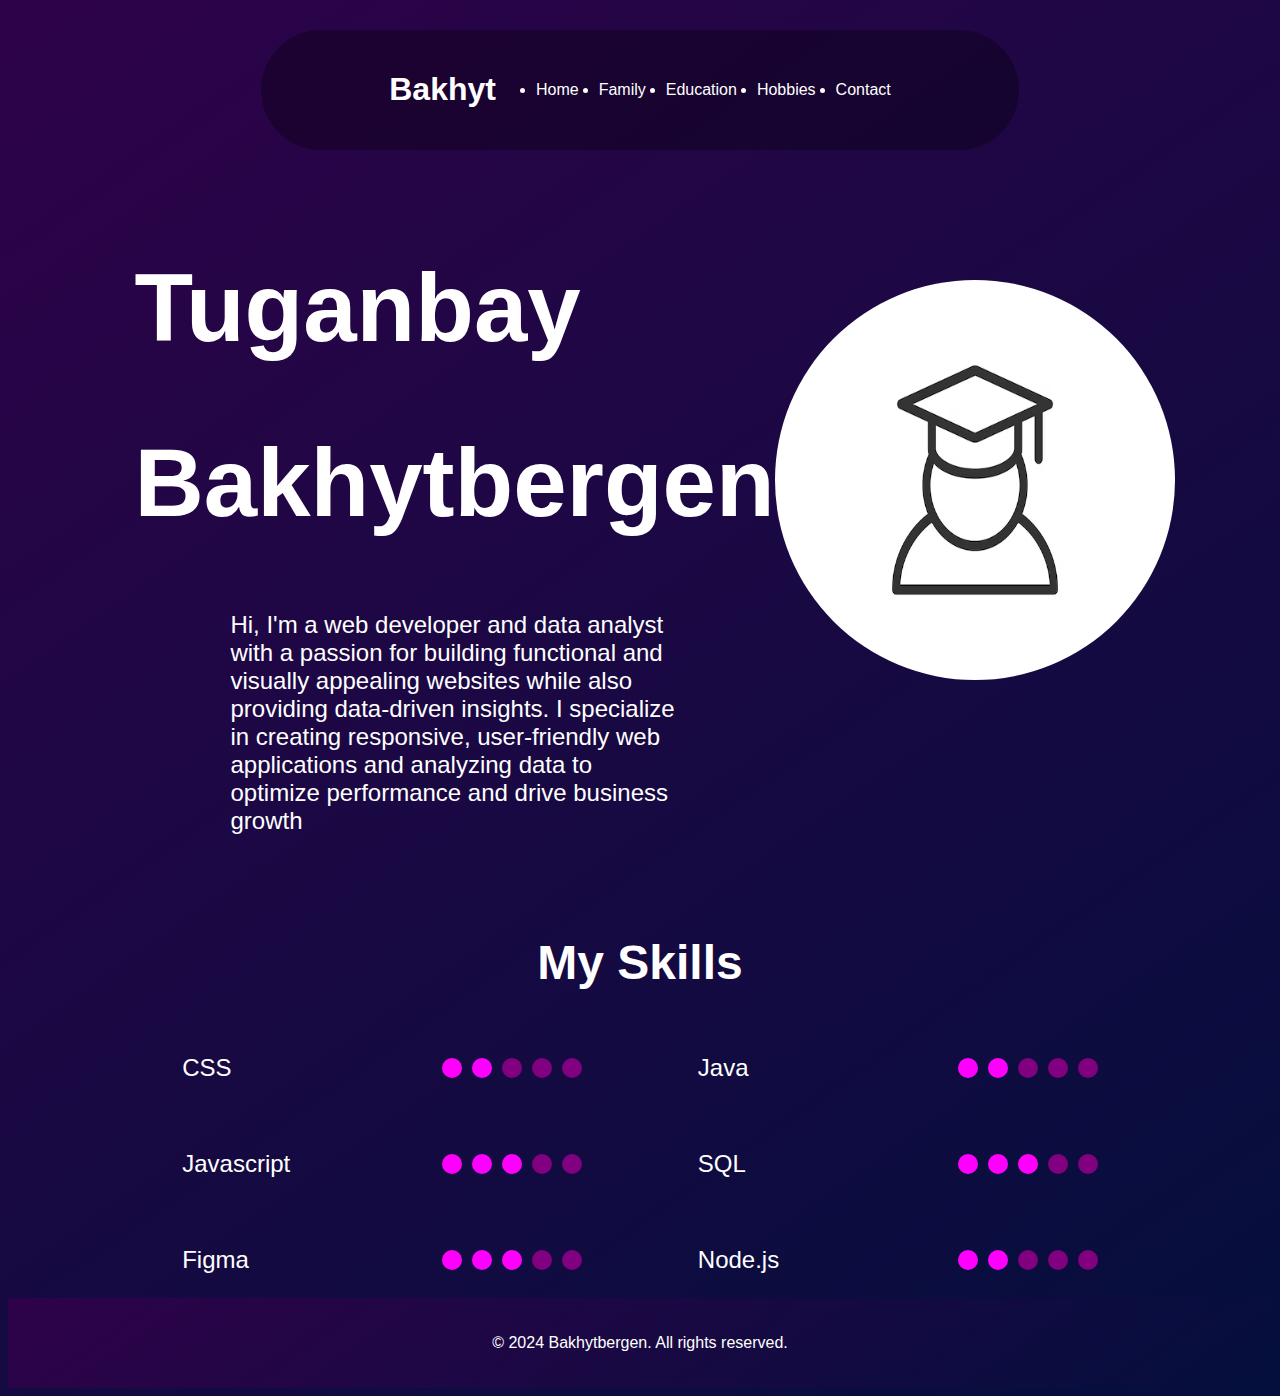
<file: project/index.html>
<!DOCTYPE html>
<html lang="en">
<head>
    <meta charset="UTF-8">
    <meta name="viewport" content="width=device-width, initial-scale=1.0">
    <title>Rohan Patil - Portfolio</title>
    <link rel="stylesheet" href="CSS/style.css"> <!-- Link to the main stylesheet -->
</head>
<body>
    <header>
        <nav class="navbar"> <!-- Navigation bar -->
            <div class="logo">
                <h1>Bakhyt</h1> <!-- Logo -->
            </div>
            <ul class="nav-links"> <!-- Navigation links -->
                <li><a href="index.html">Home</a></li>
                <li><a href="family.html">Family</a></li>
                <li><a href="education.html">Education</a></li>
                <li><a href="hobbies.html">Hobbies</a></li>
                <li><a href="contact.html">Contact</a></li>
            </ul>
        </nav>
    </header>

    <main>
        <section class="intro"> <!-- Introductory section -->
            <div class="intro-text">
                <h2>Tuganbay</h2> <!-- First heading -->
                <h2>Bakhytbergen</h2> <!-- Second heading -->
                <p>Hi, I'm a web developer and data analyst with a 
                    passion for building functional and visually appealing websites while also providing data-driven insights. I specialize in creating responsive, user-friendly web applications and analyzing data to optimize performance and drive business growth</p> <!-- Introductory text -->
            </div>

            <div class="background-circle"> <!-- Background circle -->
                <img src="img/me.png" alt="" class="circle"> <!-- Image -->
            </div>
        </section>
        <section class="skills-section"> <!-- Skills section -->
            <h2>My Skills</h2>
            <div class="skills-grid"> <!-- Grid for skills -->
                <div class="skill-item"> <!-- Skill item for CSS -->
                    <p>CSS</p>
                    <div class="skill-level"> <!-- Skill level indicator -->
                        <span></span><span></span><span class="empty"></span><span class="empty"></span><span class="empty"></span>
                    </div>
                </div>
                <div class="skill-item"> <!-- Skill item for Java -->
                    <p>Java</p>
                    <div class="skill-level">
                        <span></span><span></span><span class="empty"></span><span class="empty"></span><span class="empty"></span>
                    </div>
                </div>
                <div class="skill-item"> <!-- Skill item for Javascript -->
                    <p>Javascript</p>
                    <div class="skill-level">
                        <span></span><span></span><span></span><span class="empty"></span><span class="empty"></span>
                    </div>
                </div>
                <div class="skill-item"> <!-- Skill item for SQL -->
                    <p>SQL</p>
                    <div class="skill-level">
                        <span></span><span></span><span></span><span class="empty"></span><span class="empty"></span>
                    </div>
                </div>
                <div class="skill-item"> <!-- Skill item for Figma -->
                    <p>Figma</p>
                    <div class="skill-level">
                        <span></span><span></span><span></span><span class="empty"></span><span class="empty"></span>
                    </div>
                </div>
                
                <div class="skill-item"> <!-- Skill item for Node.js -->
                    <p>Node.js</p>
                    <div class="skill-level">
                        <span></span><span></span><span class="empty"></span><span class="empty"></span><span class="empty"></span>
                    </div>
                </div>
            </div>
        </section>
    </main>
    <footer>
        <div class="footer-content"> <!-- Footer content -->
            <p>&copy; 2024 Bakhytbergen. All rights reserved.</p>
        </div>
    </footer>
</body>
</html>
</file>
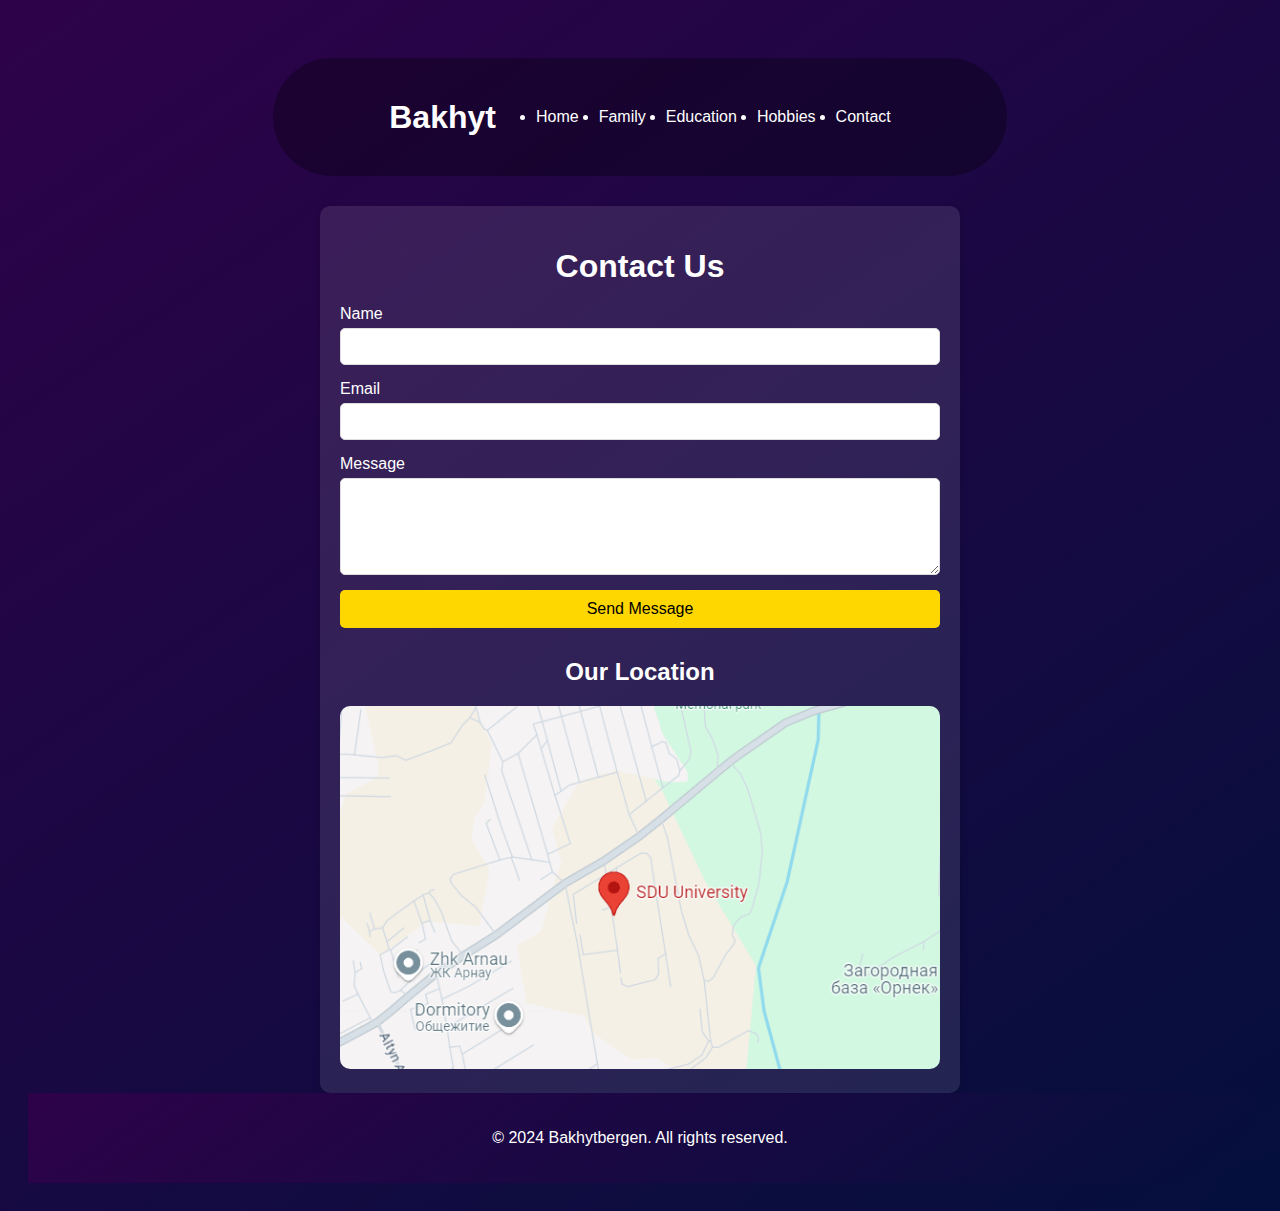
<file: project/contact.html>
<!DOCTYPE html>
<html lang="en">
<head>
    <meta charset="UTF-8">
    <meta name="viewport" content="width=device-width, initial-scale=1.0">
    <title>Document</title>
    <link rel="stylesheet" href="CSS/contact.css"> <!-- Link to the contact page stylesheet -->
</head>
<body>
    <header>
        <nav class="navbar"> <!-- Navigation bar -->
            <div class="logo">
                <h1>Bakhyt</h1> <!-- Logo -->
            </div>
            <ul class="nav-links"> <!-- Navigation links -->
                <li><a href="index.html">Home</a></li>
                <li><a href="family.html">Family</a></li>
                <li><a href="education.html">Education</a></li>
                <li><a href="hobbies.html">Hobbies</a></li>
                <li><a href="contact.html">Contact</a></li>
            </ul>
        </nav>
    </header>

    <div class="container"> <!-- Main container for contact form -->
        <h1>Contact Us</h1> <!-- Page heading -->
        <form> <!-- Contact form -->
            <label for="name">Name</label>
            <input type="text" id="name" name="name" required> <!-- Input for name -->

            <label for="email">Email</label>
            <input type="email" id="email" name="email" required> <!-- Input for email -->

            <label for="message">Message</label>
            <textarea id="message" name="message" rows="5" required></textarea> <!-- Textarea for message -->

            <button type="submit">Send Message</button> <!-- Submit button -->
        </form>

        <div class="map-container"> <!-- Container for map -->
            <h2>Our Location</h2> <!-- Map heading -->
            <img src="img/place-sdu.png" alt="Map Location"> <!-- Image of map location -->
        </div>
    </div>

    <footer>
        <div class="footer-content"> <!-- Footer content -->
            <p>&copy; 2024 Bakhytbergen. All rights reserved.</p> <!-- Copyright notice -->
        </div>
    </footer>
</body>
</html>
</file>
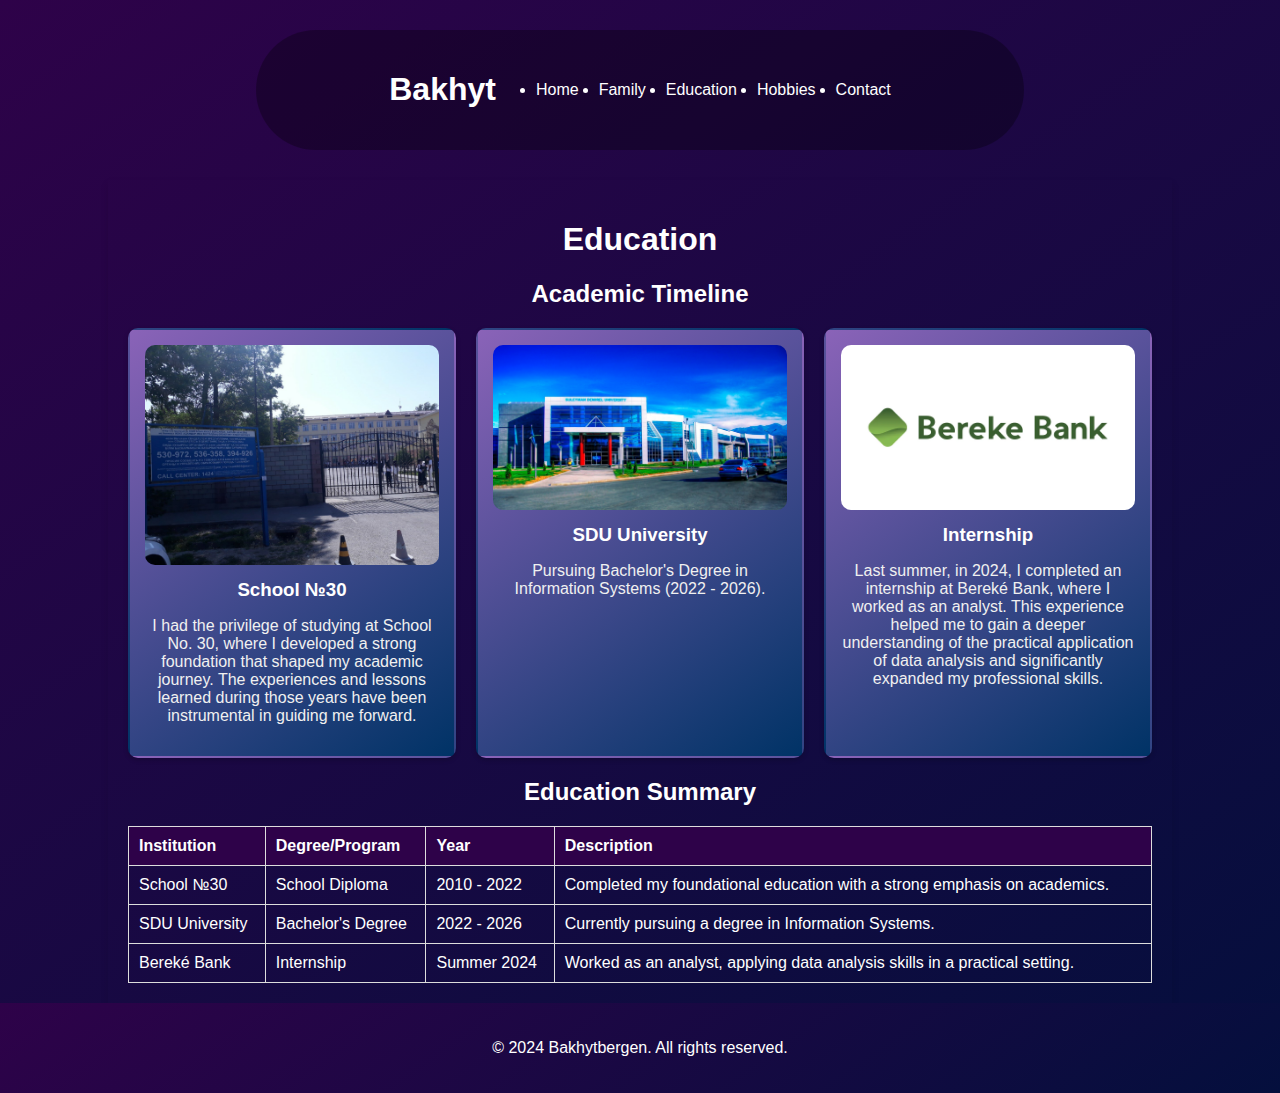
<file: project/education.html>
<!DOCTYPE html>
<html lang="en">
<head>
    <meta charset="UTF-8">
    <meta name="viewport" content="width=device-width, initial-scale=1.0">
    <title>Education - Student Portfolio</title>
    <link rel="stylesheet" href="CSS/education.css"> <!-- Link to the education page stylesheet -->
    <!-- Link to the header stylesheet -->
</head>
<body>
    <header>
        <nav class="navbar"> <!-- Navigation bar -->
            <div class="logo">
                <h1>Bakhyt</h1> <!-- Logo -->
            </div>
            <ul class="nav-links"> <!-- Navigation links -->
                <li><a href="index.html">Home</a></li>
                <li><a href="family.html">Family</a></li>
                <li><a href="education.html">Education</a></li>
                <li><a href="hobbies.html">Hobbies</a></li>
                <li><a href="contact.html">Contact</a></li>
            </ul>
        </nav>
    </header>
    <main>
        <section class="education-section"> <!-- Main section for education information -->
            <h1>Education</h1> <!-- Page heading -->

            <h2>Academic Timeline</h2> <!-- Subheading for the timeline -->
            <div class="container"> <!-- Container for cards displaying education milestones -->
                <div class="card"> <!-- Card for School No. 30 -->
                    <img src="img/school30.png" alt="School"> <!-- Image of the school -->
                    <h3>School №30</h3> <!-- Name of the institution -->
                    <p>I had the privilege of studying at School No. 30, where I developed a strong foundation 
                        that shaped my academic journey. The experiences and lessons learned during those years have been instrumental in guiding me forward.</p>
                </div>
                <div class="card"> <!-- Card for SDU University -->
                    <img src="img/univer.png" alt="University"> <!-- Image of the university -->
                    <h3>SDU University</h3> <!-- Name of the institution -->
                    <p>Pursuing Bachelor's Degree in Information Systems (2022 - 2026).</p>
                </div>
                <div class="card"> <!-- Card for the internship -->
                    <img src="img/bank.png" alt="Internship"> <!-- Image related to the internship -->
                    <h3>Internship</h3> <!-- Title for the internship experience -->
                    <p>Last summer, in 2024, I completed an internship at Bereké Bank, where I worked as an analyst.
                         This experience helped me to gain a deeper understanding of the practical application of data analysis and significantly expanded my professional skills.</p>
                </div>
            </div>

            <h2>Education Summary</h2> <!-- Subheading for the education summary -->
            <table class="education-table"> <!-- Table for summarizing education -->
                <thead>
                    <tr>
                        <th>Institution</th> <!-- Column for institution name -->
                        <th>Degree/Program</th> <!-- Column for degree or program -->
                        <th>Year</th> <!-- Column for year -->
                        <th>Description</th> <!-- Column for description -->
                    </tr>
                </thead>
                <tbody>
                    <tr>
                        <td>School №30</td> <!-- Data for School No. 30 -->
                        <td>School Diploma</td> <!-- Degree obtained -->
                        <td>2010 - 2022</td> <!-- Year attended -->
                        <td>Completed my foundational education with a strong emphasis on academics.</td> <!-- Description of the experience -->
                    </tr>
                    <tr>
                        <td>SDU University</td> <!-- Data for SDU University -->
                        <td>Bachelor's Degree</td> <!-- Degree being pursued -->
                        <td>2022 - 2026</td> <!-- Year of study -->
                        <td>Currently pursuing a degree in Information Systems.</td> <!-- Description of the experience -->
                    </tr>
                    <tr>
                        <td>Bereké Bank</td> <!-- Data for the internship -->
                        <td>Internship</td> <!-- Type of experience -->
                        <td>Summer 2024</td> <!-- Year of the internship -->
                        <td>Worked as an analyst, applying data analysis skills in a practical setting.</td> <!-- Description of the experience -->
                    </tr>
                </tbody>
            </table>
        </section>
    </main>
    <footer>
        <div class="footer-content"> <!-- Footer content -->
            <p>&copy; 2024 Bakhytbergen. All rights reserved.</p> <!-- Copyright notice -->
        </div>
    </footer>
</body>
</html>
</file>
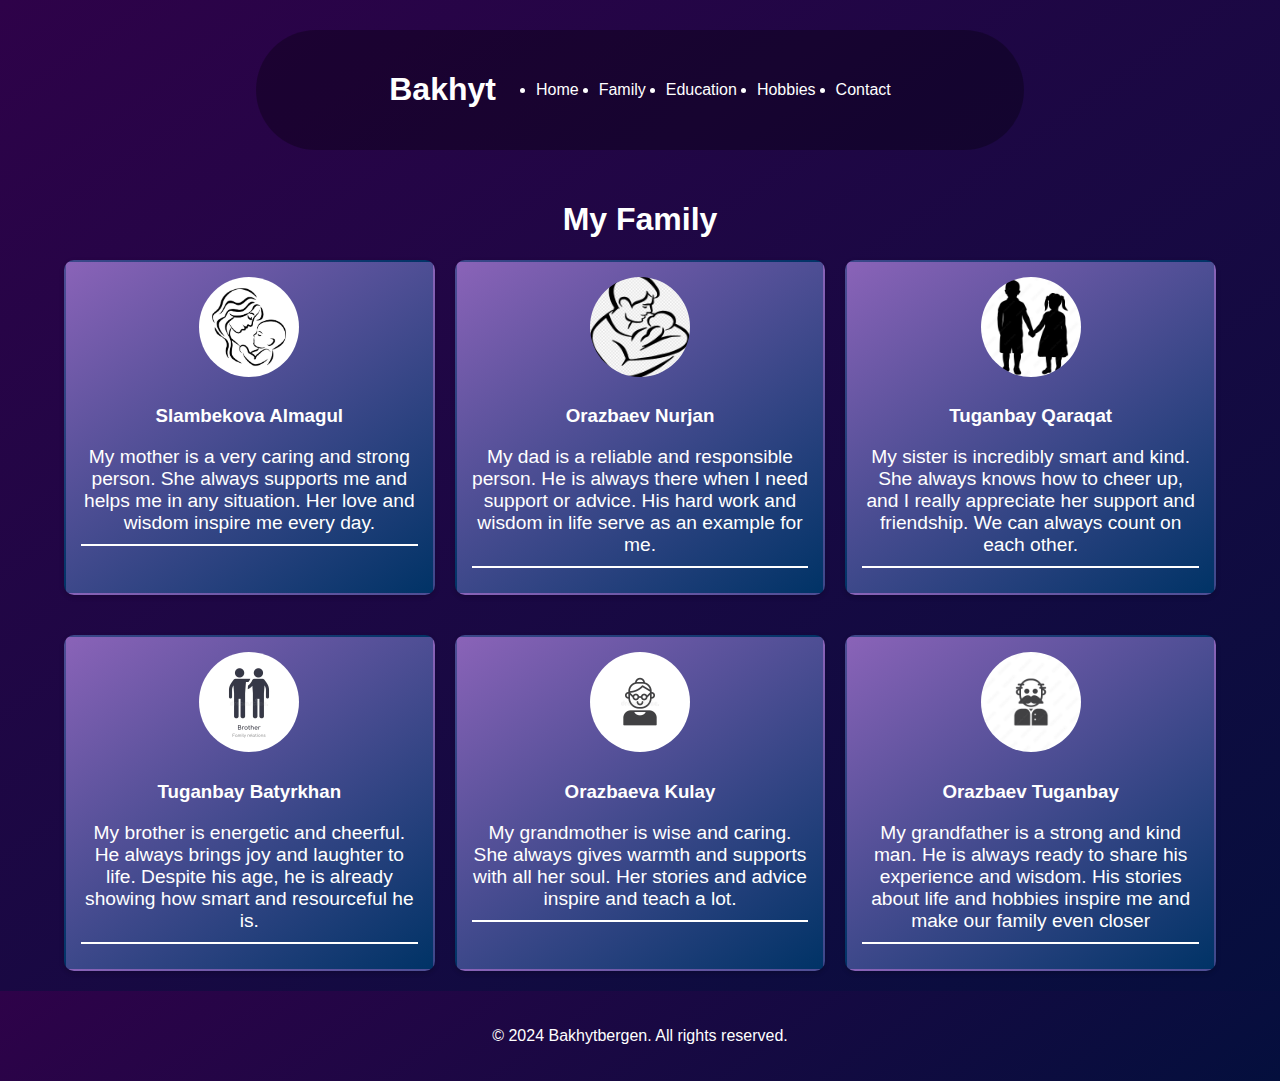
<file: project/family.html>
<!DOCTYPE html>
<html lang="en">
<head>
    <meta charset="UTF-8">
    <meta name="viewport" content="width=device-width, initial-scale=1.0">
    <title>Document</title>
    <link rel="stylesheet" href="CSS/family.css"> <!-- Link to the family page stylesheet -->
    
</head>
<body>
    <header>
        <nav class="navbar"> <!-- Navigation bar -->
            <div class="logo">
                <h1>Bakhyt</h1> <!-- Logo -->
            </div>
            <ul class="nav-links"> <!-- Navigation links -->
                <li><a href="index.html">Home</a></li>
                <li><a href="family.html">Family</a></li>
                <li><a href="education.html">Education</a></li>
                <li><a href="hobbies.html">Hobbies</a></li>
                <li><a href="contact.html">Contact</a></li>
            </ul>
        </nav>
    </header>

    <main>
        <section class="family-section"> <!-- Main section for family information -->
            <h1>My Family</h1> <!-- Page heading -->
            <div class="family-grid"> <!-- Grid layout for family members -->
                <div class="family-member"> <!-- Family member item -->
                    <img src="img/mother.png" alt="Family Member 1"> <!-- Image of the family member -->
                    <h3>Slambekova Almagul</h3> <!-- Name of the family member -->
                    <p>My mother is a very caring and strong person. 
                        She always supports me and helps me in any situation. Her love and wisdom inspire me every day.</p>
                </div>
                <div class="family-member"> <!-- Family member item -->
                    <img src="img/father.png" alt="Family Member 2"> <!-- Image of the family member -->
                    <h3>Orazbaev Nurjan</h3> <!-- Name of the family member -->
                    <p>My dad is a reliable and responsible person. 
                        He is always there when I need support or advice. His hard work and wisdom in life serve as an example for me.</p>
                </div>
                <div class="family-member"> <!-- Family member item -->
                    <img src="img/sister.png" alt="Family Member 3"> <!-- Image of the family member -->
                    <h3>Tuganbay Qaraqat</h3> <!-- Name of the family member -->
                    <p>My sister is incredibly smart and kind.
                         She always knows how to cheer up, and I really appreciate her support and friendship. We can always count on each other.</p>
                </div>
                <div class="family-member"> <!-- Family member item -->
                    <img src="img/brother.png" alt="Family Member 4"> <!-- Image of the family member -->
                    <h3>Tuganbay Batyrkhan</h3> <!-- Name of the family member -->
                    <p>My brother is energetic and cheerful.
                         He always brings joy and laughter to life. Despite his age, he is already showing how smart and resourceful he is.</p>
                </div>
                <div class="family-member"> <!-- Family member item -->
                    <img src="img/grandmo.png" alt="Family Member 5"> <!-- Image of the family member -->
                    <h3>Orazbaeva Kulay</h3> <!-- Name of the family member -->
                    <p>My grandmother is wise and caring.
                         She always gives warmth and supports with all her soul. Her stories and advice inspire and teach a lot.</p>
                </div>
                <div class="family-member"> <!-- Family member item -->
                    <img src="img/grandfa.png" alt="Family Member 6"> <!-- Image of the family member -->
                    <h3>Orazbaev Tuganbay</h3> <!-- Name of the family member -->
                    <p>My grandfather is a strong and kind man. He is always ready to share his experience and wisdom. His stories about life and hobbies inspire me and make our family even closer</p>
                </div>
            </div>
        </section>
    </main>
    <footer>
        <div class="footer-content"> <!-- Footer content -->
            <p>&copy; 2024 Bakhytbergen. All rights reserved.</p> <!-- Copyright notice -->
        </div>
    </footer>
    
</body>
</html>
</file>
<file: project/CSS/style.css>
/* Global Styles */
@import url(./header.css); 
body {
    
    font-family: 'Arial', sans-serif; /* Set font family */
    background: linear-gradient(145deg, #2E0249, #040F3D); /* Gradient background */
    color: white; /* Text color */
}

.theme-toggle {
    display: flex; /* Flex container for theme toggle */
    align-items: center; /* Align items vertically */
    gap: 5px; /* Space between items */
}

.theme-toggle input {
    margin-left: 10px; /* Space between label and input */
}

.contact-btn {
    background-color: #4C4FEB; /* Button background color */
    padding: 10px 20px; /* Button padding */
    border: none; /* No border */
    border-radius: 20px; /* Rounded corners */
    color: white; /* Button text color */
    cursor: pointer; /* Pointer cursor on hover */
}

.contact-btn:hover {
    background-color: #6F72F9; /* Hover state color */
}

/* Main Section */
main {
    align-items: center; /* Center items vertically */
    width: 80%; /* Set main section width */
    margin: 0 auto; /* Center horizontally */
}

.intro {
    display: flex; /* Flex container for intro */
}

.intro-text h2 {
    font-size: 6rem; /* Large heading size */
    line-height: 1; /* Line height */
}

.intro-text p {
    width: 70%; /* Paragraph width */
    font-size: 1.5rem; /* Font size */
    margin: auto;
}




.background-circle .circle {
    width: 400px; /* Circle width */
    height: 400px; /* Circle height */
    background: radial-gradient(circle, #FF79F9, #4C4FEB); /* Gradient background */
    border-radius: 50%; /* Circular shape */
    right: 100px; /* Positioning */
    margin-top: 100px; /* Space above circle */
}

.skills-section {
    text-align: center; /* Center text */
    margin-top: 100px; /* Space above section */
    color: #fff; /* Text color */
}

h2 {
    font-size: 3em; /* Heading size */
    font-family: 'Uindbase Font 1', sans-serif; /* Font family */
}

.skills-grid {
    display: grid; /* Grid layout for skills */
    grid-template-columns: repeat(2, 1fr); /* Two columns */
    gap: 20px; /* Space between items */
    justify-items: center; /* Center items */
    margin-top: 30px; /* Space above grid */
}

.skill-item {
    display: flex; /* Flex container for skill item */
    align-items: center; /* Align items vertically */
    justify-content: space-between; /* Space between elements */
    width: 400px; /* Set item width */
}

.skill-item p {
    font-size: 1.5em; /* Font size */
    font-family: 'Usually-font', sans-serif; /* Font family */
}

.skill-level {
    display: flex; /* Flex container for skill level */
    gap: 10px; /* Space between level indicators */
}

.skill-level span {
    display: inline-block; /* Inline block for circles */
    width: 20px; /* Circle width */
    height: 20px; /* Circle height */
    background-color: #ff00ff; /* Filled circle color */
    border-radius: 50%; /* Circular shape */
}

.skill-level .empty {
    background-color: #800080; /* Unfilled circle color */
}

a {
    color: #00bfff; /* Link color */
    text-decoration: none; /* No underline */
}

a:hover {
    text-decoration: underline; /* Underline on hover */
}

/* Responsive Styles */
@media(max-width:1220px) {
    .background-circle .circle {
        width: 350px; /* Adjusted circle width */
        height: 350px; /* Adjusted circle height */
    }
    .intro-text h2 {
        font-size: 4rem; /* Adjusted heading size */
    }
    .intro-text p {
        width: 70%; /* Maintain paragraph width */
        font-size: 1.2rem; /* Adjusted font size */
    }
}

@media(max-width:950px) {
    .background-circle .circle {
        width: 300px; /* Adjusted circle width */
        height: 300px; /* Adjusted circle height */
    }
    .intro-text h2 {
        font-size: 3rem; /* Adjusted heading size */
    }
    .intro-text p {
        width: 70%; /* Maintain paragraph width */
        font-size: 1.1rem; /* Adjusted font size */
    }
    .skills-section {
        text-align: center; /* Center text */
        margin-top: 100px; /* Space above section */
    }
    h2 {
        font-size: 2em; /* Adjusted heading size */
    }
    .skills-grid {
        display: grid; /* Grid layout for skills */
    }
    .skill-item {
        display: flex; /* Flex container for skill item */
        gap: 3px; /* Space between elements */
        width: 80%; /* Adjusted item width */
    }
    .skill-item p {
        font-size: 1.5em; /* Font size */
    }
}

@media(max-width:850px) {
    .background-circle .circle {
        width: 250px; /* Adjusted circle width */
        height: 250px; /* Adjusted circle height */
    }
    .intro-text h2 {
        font-size: 2.7rem; /* Adjusted heading size */
    }
    .intro-text p {
        width: 70%; /* Maintain paragraph width */
        font-size: 1.1rem; /* Adjusted font size */
    }
    h2 {
        font-size: 2em; /* Adjusted heading size */
    }
}

@media(max-width:650px) {
    .background-circle .circle {
        width: 250px; /* Adjusted circle width */
        height: 250px; /* Adjusted circle height */
    }
    .intro {
        position: relative; /* Positioning for intro */
        text-align: center; /* Center text */
    }
    .background-circle {
        position: absolute; /* Allows circle to overflow */
        top: -50px; /* Vertical positioning */
        left: 50%; /* Horizontal centering */
        transform: translateX(-50%); /* Adjust positioning */
    }
    .intro-text {
        margin-top: 350px; /* Space between circle and text */
    }
    .intro-text h2 {
        font-size: 2.7rem; /* Adjusted heading size */
    }
    .skills-grid {
        display: grid; /* Grid layout for skills */
        grid-template-columns: repeat(1, 1fr); /* Two columns */
        gap: 20px; /* Space between items */
        justify-items: center; /* Center items */
        margin-top: 30px; /* Space above grid */
    }
}

@media(max-width:450px) {
    .background-circle .circle {
        width: 250px; /* Adjusted circle width */
        height: 250px; /* Adjusted circle height */
    }
    .navbar {
        display: flex; /* Flex container for navbar */
        flex-direction: column; /* Column layout */
        justify-content: center; /* Center items */
        align-items: center; /* Center items */
    }
}

@media(max-width:300px) {
    .background-circle .circle {
        width: 150px; /* Adjusted circle width */
        height: 150px; /* Adjusted circle height */
    }
    .intro-text h2 {
        font-size: 1.8rem; /* Adjusted heading size */
    }
    .intro-text p {
        width: 70%; /* Maintain paragraph width */
        font-size: 0.5rem; /* Adjusted font size */
    }
    .navbar {
        display: flex; /* Flex container for navbar */
        flex-direction: column; /* Column layout */
        justify-content: center; /* Center items */
        align-items: center; /* Center items */
    }
}
</file>
<file: project/CSS/contact.css>
@import url(./header.css); /* Import styles from header.css */

body {
    font-family: Arial, sans-serif; /* Set font family */
    background: linear-gradient(145deg, #2E0249, #040F3D); /* Background gradient */
    padding: 20px; /* Add padding around the body */
    color: white; /* Set default text color */
}

.container {
    max-width: 600px; /* Maximum width of the container */
    margin: auto; /* Center the container */
    background: rgba(255, 255, 255, 0.1); /* Semi-transparent background */
    padding: 20px; /* Inner padding for the container */
    border-radius: 10px; /* Rounded corners */
    box-shadow: 0 4px 8px rgba(0, 0, 0, 0.2); /* Shadow effect */
}

h1 {
    text-align: center; /* Center align heading */
    margin-bottom: 20px; /* Space below heading */
}

form {
    display: flex; /* Use flexbox for form layout */
    flex-direction: column; /* Stack elements vertically */
}

label {
    margin-bottom: 5px; /* Space below labels */
}

input, textarea {
    padding: 10px; /* Inner padding for inputs and textareas */
    margin-bottom: 15px; /* Space below inputs and textareas */
    border: 1px solid #ddd; /* Light gray border */
    border-radius: 5px; /* Rounded corners */
}

button {
    padding: 10px; /* Inner padding for button */
    background: #FFD700; /* Button background color */
    border: none; /* No border for button */
    border-radius: 5px; /* Rounded corners for button */
    cursor: pointer; /* Pointer cursor on hover */
    font-size: 16px; /* Font size for button text */
    transition: 0.3s; /* Smooth transition for hover effect */
}

button:hover {
    background: #FFC107; /* Change background color on hover */
}

.social-media {
    text-align: center; /* Center align social media links */
    margin-top: 20px; /* Space above social media section */
}

.social-media a {
    margin: 0 10px; /* Space between social media links */
    color: white; /* Text color for links */
    text-decoration: none; /* Remove underline from links */
}

.social-media img {
    width: 24px; /* Set width for social media icons */
    height: 24px; /* Set height for social media icons */
}

.map-container {
    margin-top: 30px; /* Space above map container */
    text-align: center; /* Center align map container */
}

.map-container img {
    width: 100%; /* Full width for map image */
    max-width: 600px; /* Limit maximum width of map image */
    border-radius: 10px; /* Rounded corners for map image */
}
</file>
<file: project/CSS/education.css>
/* Main styles */
@import url(./header.css);  /* Import header styles */
body {
    margin: 0; /* Remove default margin */
    padding: 0; /* Remove default padding */
    font-family: 'Arial', sans-serif; /* Set font */
    background: linear-gradient(145deg, #2E0249, #040F3D); /* Background gradient */
    color: #333; /* Default text color */
}

main {
    width: 80%; /* Set main section width */
    display: flex; /* Use flexbox layout */
    align-items: center; /* Center items vertically */
    justify-content: center; /* Center items horizontally */
    text-align: center; /* Center text */
    margin: auto; /* Center main section */
    padding: 20px; /* Add padding */
    box-shadow: 0 4px 8px rgba(0, 0, 0, 0.1); /* Box shadow effect */
}

h1, h2 {
    color: white; /* White text for headings */
    text-align: center; /* Center headings */
}

.education-section {
    width: 100%; /* Full width for education section */
}

.education-section .container {
    display: grid; /* Use grid layout */
    grid-template-columns: repeat(3, 1fr); /* 3 columns */
    gap: 20px; /* Space between grid items */
    margin-top: 20px; /* Space above container */
}

/* Gradient background for cards */
.card {
    background: linear-gradient(145deg, #8a63b8, #003366); /* Gradient background */
    border-radius: 10px; /* Rounded corners */
    padding: 15px; /* Inner padding */
    box-shadow: 0 2px 5px rgba(0, 0, 0, 0.2); /* Shadow effect */
    transition: transform 0.3s; /* Smooth transition for hover effect */
    border: 2px solid transparent; /* Initial transparent border */
}

.card img {
    width: 100%; /* Full width for images */
    height: auto; /* Auto height for images */
    border-radius: 10px; /* Rounded corners for images */
}

.card h3 {
    margin: 10px 0; /* Margin above and below headings */
    color: #fff; /* White color for headings */
}

.card p {
    color: #f0f0f0; /* Light gray color for paragraph text */
    font-size: 1rem; /* Font size for paragraph text */
}

.card:hover {
    transform: scale(1.02); /* Scale up on hover */
    box-shadow: 0 4px 8px rgba(0, 0, 0, 0.2); /* Enhanced shadow on hover */
    
    background: linear-gradient(135deg, #003366, #8a63b8); /* Change background on hover */
    border-color: #FFD700; /* Border color change on hover */
}

.education-table {
    width: 100%; /* Full width for table */
    border-collapse: collapse; /* Collapse borders */
    margin-top: 20px; /* Space above table */
    color: white; /* White text for table */
}

.education-table th, .education-table td {
    padding: 10px; /* Inner padding for table cells */
    text-align: left; /* Align text to the left */
    border: 1px solid #ddd; /* Light gray border */
}

.education-table th {
    background-color: #2E0249; /* Background color for table headers */
    color: white; /* White text for headers */
}

.education-table tr:hover {
    color: black;
    background-color: #ddd; /* Change background on row hover */
}

/* Responsiveness */
@media screen and (max-width: 768px) {
    .education-section .container {
        grid-template-columns: repeat(2, 1fr); /* 2 columns on mobile */
    }
}

@media screen and (max-width: 480px) {
    .education-section .container {
        grid-template-columns: 1fr; /* 1 column on small screens */
    }
}
</file>
<file: project/CSS/family.css>
@import url(./header.css); 
body {
    margin: 0; /* Remove default margin */
    padding: 0; /* Remove default padding */
    font-family: 'Arial', sans-serif; /* Set font */
    background: linear-gradient(145deg, #2E0249, #040F3D); /* Background gradient */
    color: white; /* Text color */
}

main {
    display: flex; /* Use flexbox for layout */
    justify-content: center; /* Center horizontally */
    align-items: center; /* Center vertically */
}

.family-section {
    text-align: center; /* Center text */
    width: 90%; /* Set section width */
}

.family-grid {
    display: grid; /* Use grid layout */
    grid-template-columns: repeat(3, 1fr); /* 3 columns */
    gap: 20px; /* Space between grid items */
    margin-top: 20px; /* Space above grid */
}

.family-member {
    display: flex; /* Use flexbox for family member layout */
    flex-direction: column; /* Vertical alignment */
    align-items: center; /* Center items */
    margin-bottom: 20px; /* Space below each member */
    background: linear-gradient(145deg, #8a63b8, #003366); /* Background gradient */
    border-radius: 10px; /* Rounded corners */
 
    box-shadow: 0 2px 5px rgba(0, 0, 0, 0.2); /* Shadow effect */
    
    border: 2px solid transparent; /* Initial transparent border */

    padding: 15px; /* Inner padding */
    
    transition: transform 0.3s, border-color 0.3s; /* Smooth transition for hover effects */
}

.family-member:hover {
    transform: scale(1.02); /* Scale up on hover */
    box-shadow: 0 4px 8px rgba(0, 0, 0, 0.2); /* Enhanced shadow on hover */
    
    background: linear-gradient(135deg, #003366, #8a63b8); /* Background change on hover */
    border-color: #FFD700; /* Border color change on hover */
}

.family-member img {
    width: 100px; /* Set image width */
    height: 100px; /* Set image height */
    border-radius: 50%; /* Round image */
    object-fit: cover; /* Cover image inside circle */
    margin-bottom: 10px; /* Space below image */
    transition: transform 0.2s; /* Smooth transition for image */
}

.family-member img:hover {
    transform: scale(1.1); /* Scale up image on hover */
}

.family-member p {
    margin: 0; /* Remove paragraph margin */
    font-size: 1.2rem; /* Set font size */
    color: white; /* White text for visibility */
}

/* Line between photo and text */
.family-member::after {
    content: ''; /* Create an empty block */
    display: block; /* Block display */
    width: 100%; /* Full width line */
    height: 2px; /* Line height */
    background-color: white; /* Line color */
    margin: 10px 0; /* Margin above and below line */
    transition: background-color 0.3s; /* Smooth color transition */
}

.family-member:hover::after {
    background-color: #8a63b8; /* Line color change on hover */
}

/* Responsive design for mobile devices */
@media (max-width: 768px) {
    .family-grid {
        grid-template-columns: repeat(2, 1fr); /* 2 columns on mobile */
    }
}

@media (max-width: 480px) {
    .family-grid {
        grid-template-columns: 1fr; /* 1 column on small screens */
    }
}
</file>
